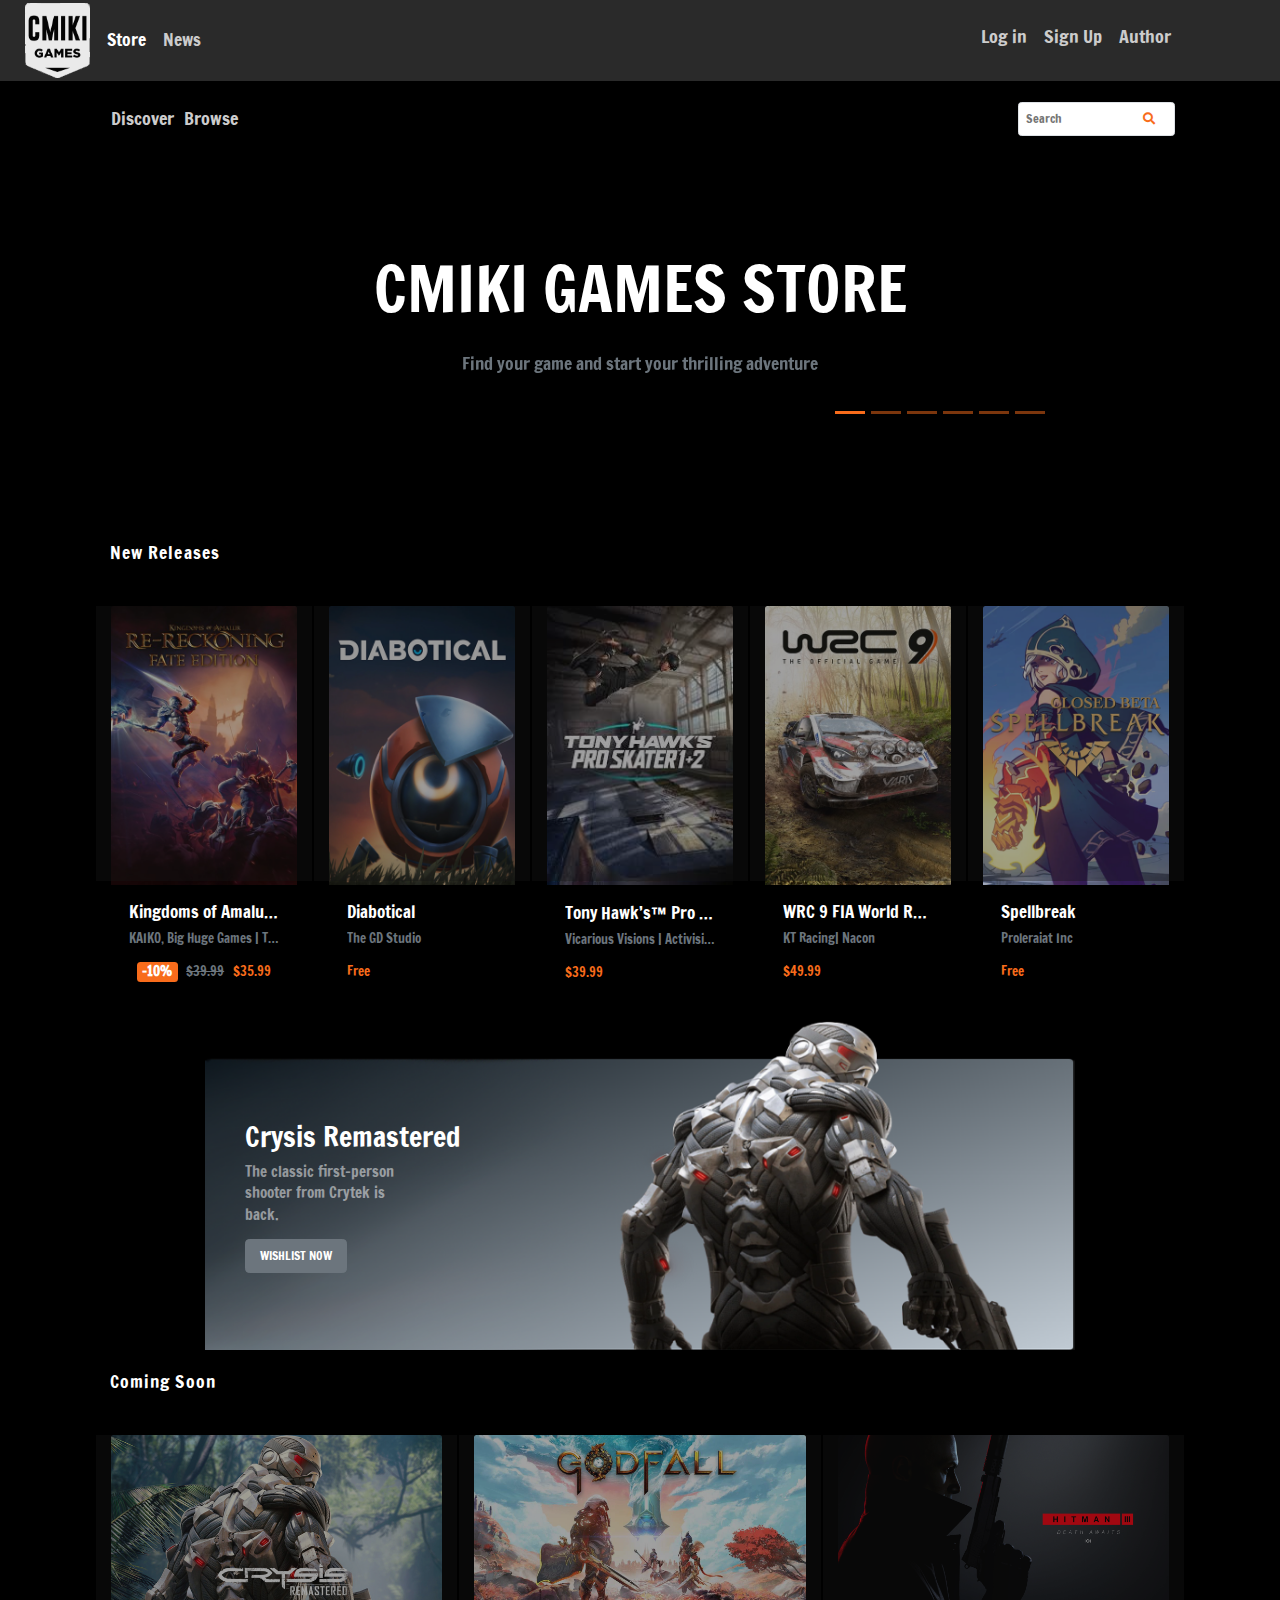
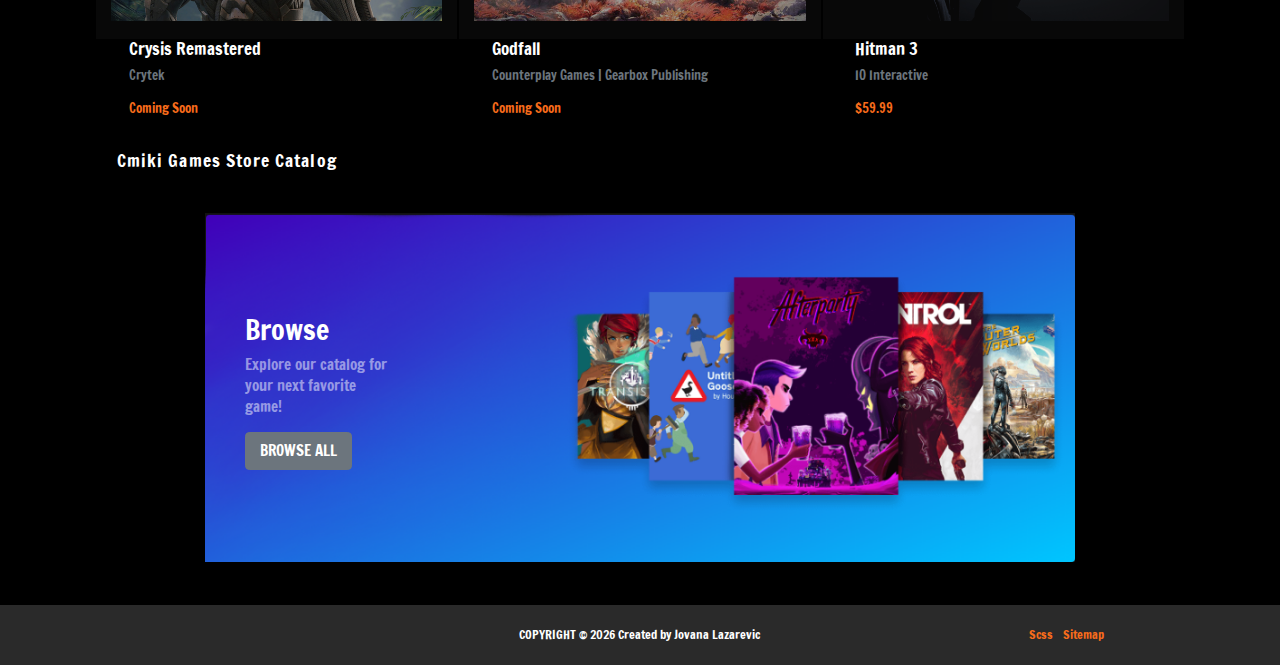
<file: index.html>
<!DOCTYPE html>
<html lang="en">
<head>
    <meta charset="UTF-8">
    <meta name="viewport" content="width=device-width, initial-scale=1.0">
    <title>Cmiki Games</title>    
    <meta name="author" content="Jovana Lazarevic"/>    
	<meta name="description" content="Welcome to Cmiki Games Store, explore and find your new adventure!"/>
    <meta name="keywords" content="Cmiki Games Store, Epic, Store"/>
    <link rel="shortcut icon" href="favicon.ico" type="image/x-icon">
    <!-- Font Awesome -->
    <link rel="stylesheet" href="https://use.fontawesome.com/releases/v5.12.1/css/all.css">
    <!-- Bootstrap -->
    <link rel="stylesheet" href="https://stackpath.bootstrapcdn.com/bootstrap/4.4.1/css/bootstrap.min.css" integrity="sha384-Vkoo8x4CGsO3+Hhxv8T/Q5PaXtkKtu6ug5TOeNV6gBiFeWPGFN9MuhOf23Q9Ifjh" crossorigin="anonymous"> 
    <!-- My CSS -->
    <link href="assets/css/style.css" rel="stylesheet" type="text/css"/>
    <!-- FONT -->
    <link href="https://fonts.googleapis.com/css2?family=Francois+One&display=swap" rel="stylesheet">
</head>
<body class="bg-black">
    <header class="d-flex justify-content-between align-items-center">
        <div id="left-menu" class="col-sm-7 col-md-8 col-lg-7">
            <a href="index.html" id="aLogo"><img id="logo" class="img-fluid mx-2" src="assets/images/logo2.png" alt="Epic Games Logo"></a>
            <a href="index.html" class="h5 mx-2 pb-4 text-white">Store</a>
            <a href="news.html" class="h5 mx-2 pb-4">News</a>
        </div>
        <div id="right-menu" class="d-none d-sm-block col-4 col-sm-4 col-md-4 col-lg-3 mb-2"> 
            <a href="#" class="mx-2 mx-sm-1 mx-lg-2 pb-4" data-toggle="modal" data-target="#modalLoginForm">Log in</a>
            <a href="#" class="mx-2 mx-sm-1 mx-lg-2 pb-4" data-toggle="modal" data-target="#modalRegisterForm">Sign Up</a>
            <a href="author.html" class="mx-2 mx-sm-1 mx-lg-2 pb-4">Author</a>
        </div>
        <!-- <div class="d-block d-sm-none"><a href="#" id="menu"></a></div> -->
        <button type="button" class="btn btn-demo d-block d-sm-none" data-toggle="modal" data-target="#sidebar">
            <i class="fas fa-bars text-white mr-3"></i>
        </button>
        <div class="modal left fade" id="sidebar" tabindex="" role="dialog" aria-labelledby="sidebar" aria-hidden="true">
            <div class="modal-dialog" role="document">
                <div class="modal-content">
                    <div class="modal-body">
                        <div class="nav flex-column">
                            <a href="#" class="mx-2 mx-sm-1 mx-lg-2 pb-4" data-toggle="modal" data-target="#modalLoginForm">Log in</a>
                            <a href="#" class="mx-2 mx-sm-1 mx-lg-2 pb-4" data-toggle="modal" data-target="#modalRegisterForm">Sign Up</a>
                            <a href="author.html" class="mx-2 mx-sm-1 mx-lg-2 pb-4">Author</a>
                        </div>
                    </div>
                    <div class="modal-footer">
                        <button type="button" class="btn btn-secondary" data-dismiss="modal">Close</button>
                    </div>
                </div>
            </div>
        </div>
    </header>
    <!-- MODAL LOG -->
    <div class="modal fade" id="modalLoginForm" tabindex="-1" role="dialog" aria-labelledby="myModalLabel" aria-hidden="true">
        <div class="text-white modal-dialog" role="document">
            <div class="modal-content bg-gray-dark">
            <div class="modal-header text-center border-color-white">
                <h4 class="modal-title w-100 font-weight-bold bg-gray-dark">Log In</h4>
                <button type="button" class="text-white close" data-dismiss="modal" aria-label="Close">
                <span aria-hidden="true">&times;</span>
                </button>
            </div>
            <form action="obrada.php" method="POST">
                <div class="modal-body mx-3">
                    <div class="md-form mb-3">
                        <i class="fas fa-envelope prefix text-white"></i>
                        <label class="text-white" for="emailReg">Email</label>
                        <input type="email" id="emailReg" name="emailReg" class="form-control fc1">
                    </div>
    
                    <div class="md-form mb-2">
                        <i class="fas fa-lock prefix text-white"></i>
                        <label class="text-white" for="password">Password</label>
                        <input type="password" id="password" name="password" class="form-control fc1">
                    </div>
    
                </div>
                <div class="modal-footer d-flex justify-content-center border-color-white">
                    <button type="submit" id="btnLog" name="btnLog" class="btn btn-white font-weight-bold text-white btn-hover rounded-lg border">Log In</button>
                </div>
            </form>
        </div>
        </div>
        </div>
        <!-- KRAJ MODAL LOG -->
         <!-- MODAL ZA REGISTRACIJU -->
         <div class="modal fade" id="modalRegisterForm" tabindex="-1" role="dialog" aria-labelledby="myModalLabel"
         aria-hidden="true">
         <div class="text-white modal-dialog" role="document">
         <div class="modal-content bg-gray-dark">
             <div class="modal-header text-center border-color-white">
             <h4 class="modal-title w-100 font-weight-bold text-white">Sing Up</h4>
             <button type="button" class="text-white close" data-dismiss="modal" aria-label="Close">
                 <span aria-hidden="true">&times;</span>
             </button>
             </div>
             <form action="obrada1.php" method="POST">
                 <div class="modal-body mx-3">
                 <div class="md-form mb-3">
                     <i class="fas fa-user prefix text-white"></i>
                     <label class="text-white" for="name">Username</label>
                     <input type="text" id="name" name="name" class="form-control fc1">
                 </div>
                 <div class="md-form mb-3">
                     <i class="fas fa-envelope prefix text-white"></i>
                     <label class="text-white" for="emailReg">Email</label>
                     <input type="email" id="emailReg" name="emailReg" class="form-control fc1">
                 </div>
         
                 <div class="md-form mb-3">
                     <i class="fas fa-lock prefix text-white"></i>
                     <label class="text-white" for="password">Password</label>
                     <input type="password" id="password" name="password" class="form-control fc1">
                 </div>
                 
                 <div class="md-form mb-2">
                     <i class="fas fa-lock prefix text-white"></i>
                     <label class="text-white" for="passwordRepeat">Confirm password</label>
                     <input type="password" id="passwordRepeat" name="passwordRepeat" class="form-control fc1">
                     <div class="text-white mt-1"></div>
                 </div>
 
                 </div>
                 <div class="modal-footer d-flex justify-content-center">
                 <button type="submit" id="btnReg" name="btnReg" class="btn btn-white font-weight-bold text-white rounded-lg border border-color-white border-size-1 hover1">Sign Up</button>
                 </div>
             </form>
         </div>
         </div>
     </div>
     <!-- KRAJ MODALA REGISTRACIJA -->
    <main class="bg-black">
       <div id="cover">
            <div id="pre-content" class="d-flex justify-content-between py-4 align-items-center">
                <div id="left-pc" class="col-7 col-sm-8">
                    <a href="index.html">Discover</a>
                    <a href="browse.html" class="mx-2">Browse</a>
                </div>
                <div id="right-pc" class="col-5 col-sm-4 col-md-3 col-lg-2">
                    <input type="search" id="Pretraga" placeholder="Search" class="p-2 rounded border"/>
                    <i class="fas fa-search"></i>
                </div>
            </div>            
            <!-- SLAJDER -->
                <div id="slider" class="container mh-75 my-3 p-0">
                    <div id="carouselSlide" class="carousel slide h-100 w-100" data-ride="carousel">
                    <ol class="carousel-indicators">
                    <li data-target="#carouselSlide" data-slide-to="0" class="active bg-orange"></li>
                    <li data-target="#carouselSlide" data-slide-to="1" class="bg-orange"></li>
                    <li data-target="#carouselSlide" data-slide-to="2" class="bg-orange"></li>
                    <li data-target="#carouselSlide" data-slide-to="3" class="bg-orange"></li>
                    <li data-target="#carouselSlide" data-slide-to="4" class="bg-orange"></li>
                    <li data-target="#carouselSlide" data-slide-to="5" class="bg-orange"></li>
                    </ol>
                    <div class="carousel-inner h-100">
                        <div class='carousel-item active mr-0 mx-0 h-100 w-100'>          
                            <h1 class="text-white text-center position-relative display-3">CMIKI GAMES STORE</h1>
                            <p class="text-muted text-center position-relative h5">Find your game and start your thrilling adventure</p>
                        </div>
                        <div class='carousel-item mr-0 mx-0 h-100 w-100'>          
                            <div class='d-md-flex justify-content-between h-100 w-100'>
                                <div class="col-sm-12 col-md-7"><img class='img-fluid w-100' src="assets/images/skater.webp" alt='Skater™ game'></div>
                                <div id="desc" class="col-sm-12 col-md-5 text-white-50">
                                    <small class="text-uppercase text-white-50">Available now</small>
                                    <h3 class="text-white">Tony Hawk's™ Pro Skater™ 1 + 2</h3>
                                    <p class="text-wrap w-75">Play the fully-remastered Tony Hawk’s™ Pro Skater™ & Tony Hawk’s™ Pro Skater™ 2 games in one epic collection, rebuilt from the ground up in incredible HD.</p>
                                    <a href="#">Let's Skate!<i class="fas fa-arrow-right ml-2"></i></a>
                                </div>
                            </div>
                        </div>
                        <div class='carousel-item h-100 mr-0 mx-0'>          
                            <div class='d-md-flex justify-content-between h-100 w-100'>
                                <div class="col-sm-12 col-md-7"><img class='img-fluid w-100' src="assets/images/fortnite.jpg" alt='Fortnite Game'></div>
                                <div id="desc" class="col-sm-12 col-md-5 text-white-50">
                                    <small class="text-uppercase text-white-50">new season</small>
                                    <h3 class="text-white">Fortnite: Season 4</h3>
                                    <p class="text-wrap w-75">The Lore, Legends, and Heroes from Marvel have arrived. Join a fight and teke on Galactus to save all of Reality.</p>
                                    <a href="#">Join the fight<i class="fas fa-arrow-right ml-2"></i></a>
                                </div>
                            </div>
                        </div>                         
                        <div class='carousel-item mr-0 mx-0 h-100 w-100'>          
                            <div class='d-md-flex justify-content-between w-100'>
                                <div class="col-sm-12 col-md-7"><img class='img-fluid w-100' src="assets/images/surgeons.jpg" alt='Fortnite Game'></div>
                                <div id="desc" class="col-sm-12 col-md-5 text-white-50">
                                    <small class="text-uppercase text-white-50">new season</small>
                                    <h3 class="text-white">Surgeon Simulator 2</h3>
                                    <p class="text-wrap w-75">With new operations, a thrilling story mode & 4-player online co-op, play Surgeon Simulator 2 now!</p>
                                    <a href="#">Buy Now<i class="fas fa-arrow-right ml-2"></i></a>
                                </div>
                            </div>
                        </div>                        
                        <div class='carousel-item mr-0 mx-0 h-100 w-100'>          
                            <div class='d-md-flex justify-content-between w-100'>
                                <div class="col-sm-12 col-md-7"><img class='img-fluid h-100 w-100' src="assets/images/nsr.png" alt='Fortnite Game'></div>
                                <div id="desc" class="col-sm-12 col-md-5 text-white-50">
                                    <small class="text-uppercase text-white-50">Available now</small>
                                    <h3 class="text-white">No Straight Roads</h3>
                                    <p class="text-wrap w-75">Experience third-person combat with a kick-ass soundtrack!</p>
                                    <a href="#">Learn More<i class="fas fa-arrow-right ml-2"></i></a>
                                </div>
                            </div>
                        </div>
                        <div class='carousel-item mr-0 mx-0 h-100 w-100'>          
                            <div class='d-md-flex justify-content-between w-100'>
                                <div class="col-sm-12 col-md-7"><img class='img-fluid h-100 w-100' src="assets/images/tlc.jpg" alt='Fortnite Game'></div>
                                <div id="desc" class="col-sm-12 col-md-5 text-white-50">
                                    <small class="text-uppercase text-white-50">Available now</small>
                                    <h3 class="text-white">The Last Campfire</h3>
                                    <p class="text-wrap w-75">Explore a story of a lost ember lost in a puzzling place, searching for meaning and a way home.</p>
                                    <a href="#">Learn More<i class="fas fa-arrow-right ml-2"></i></a>
                                </div>
                            </div>
                        </div>
                    </div>
                </div>
            </div>
            <!-- END SLAJDER -->
            <div id="rel" class="holder px-3 mt-4">
                <h4 class="h5 text-white letter-sp-08 mb-5">New Releases</h4>
                <div class="row row-cols-sm-6 row-cols-md-4 row-cols-lg-5">
                    <div class="card bg-black col-sm-6 col-md-3">
                        <img src="assets/images/kingdoms.jpg" class="card-img-top" alt="Kingdoms of Amalur Re-Reckoning">
                        <div class="card-body">
                          <h5 class="card-text text-truncate text-white h6">Kingdoms of Amalur Re-Reckoning</h5>
                          <p class="text-muted text-truncate">KAIKO, Big Huge Games | THQ Nordic</p>
                          <div class="d-flex justify-content-evenly">
                            <span class="badge badge-secondary bg-orange">-10%</span>
                            <del class="text-muted">$39.99</del>
                            <span class="text-orange">$35.99</span>
                          </div>
                        </div>
                    </div>
                    <div class="card bg-black col-sm-6 col-md-3">
                        <img src="assets/images/diabotical.png" class="card-img-top" alt="Diabotical">
                        <div class="card-body">
                          <h5 class="card-text text-truncate text-white h6">Diabotical</h5>
                          <p class="text-muted text-truncate">The GD Studio</p>
                          <div class="d-flex">
                            <span class="text-orange">Free</span>
                          </div>
                        </div>
                    </div>
                    <div class="card bg-black col-sm-6 col-md-3">
                        <img src="assets/images/skater1.jpg" class="card-img-top" alt="Tony Hawk’s™ Pro Skater™ 1+2">
                        <div class="card-body">
                          <h5 class="card-text text-truncate text-white h6">Tony Hawk’s™ Pro Skater™ 1+2</h5>
                          <p class="text-muted text-truncate">Vicarious Visions | Activision</p>
                          <div class="d-flex">
                            <span class="text-orange">$39.99</span>
                          </div>
                        </div>
                    </div>
                    <div class="card bg-black col-sm-6 col-md-3">
                        <img src="assets/images/wrc9.jpg" class="card-img-top" alt="WRC 9 FIA World Rally Championship">
                        <div class="card-body">
                          <h5 class="card-text text-truncate text-white h6">WRC 9 FIA World Rally Championship</h5>
                          <p class="text-muted text-truncate">KT Racing| Nacon</p>
                          <div class="d-flex">
                            <span class="text-orange">$49.99</span>
                          </div>
                        </div>
                    </div>
                    <div class="card bg-black d-none d-lg-block col-2">
                        <img src="assets/images/spellbreak.png" class="card-img-top" alt="Spellbreak">
                        <div class="card-body">
                          <h5 class="card-text text-truncate text-white h6">Spellbreak</h5>
                          <p class="text-muted text-truncate">Proleraiat Inc</p>
                          <div class="d-flex">
                            <span class="text-orange">Free</span>
                          </div>
                        </div>
                    </div>
                </div>
            </div>
            <div class="poster m-auto my-4 position-relative">
                <div class="position-absolute note">
                    <h2 class="text-white">Crysis Remastered</h2>
                    <p class="text-white-50 w-50 text-wrap">The classic first-person shooter from Crytek is back.</p>
                    <button id="btnWishlist" type="button" class="btn btn-secondary btn-lg text-uppercase">Wishlist Now</button>
                </div>
            </div>
            <div id="cs" class="holder px-3 mt-4">
                <h4 class="h5 text-white letter-sp-08 mb-5">Coming Soon</h4>
                <div class="row row-cols-1 row-cols-md-3">
                    <div class="card bg-black col-sm-12 col-md-4">
                        <img src="assets/images/crysis-poster.jpg" class="card-img-top" alt="Crysis Remastered">
                        <div class="card-body">
                          <h5 class="card-text text-truncate text-white h6">Crysis Remastered</h5>
                          <p class="text-muted text-truncate">Crytek</p>
                          <p class="text-orange">Coming Soon</p>
                        </div>
                    </div>
                    <div class="card bg-black col-sm-12 col-md-4">
                        <img src="assets/images/godfall.jpg" class="card-img-top" alt="Godfall">
                        <div class="card-body">
                          <h5 class="card-text text-truncate text-white h6">Godfall</h5>
                          <p class="text-muted text-truncate">Counterplay Games | Gearbox Publishing</p>
                          <p class="text-orange">Coming Soon</p>
                         
                        </div>
                    </div>
                    <div class="card bg-black col-sm-12 col-md-4">
                        <img src="assets/images/hitman3.jpg" class="card-img-top" alt="Hitman 3">
                        <div class="card-body">
                          <h5 class="card-text text-truncate text-white h6">Hitman 3</h5>
                          <p class="text-muted text-truncate">IO Interactive</p>
                          <p class="text-orange">$59.99</p>
                        </div>
                    </div>
                </div>
            </div>
            <h4 class="h5 text-white letter-sp-08 pl-4 mb-md-5">Cmiki Games Store Catalog</h4>
            <div class="browse m-auto my-4 position-relative">
                <div class="note position-absolute">
                    <h2 class="text-white">Browse</h2>
                    <p class="text-white-50 w-50 text-wrap">Explore our catalog for your next favorite game!</p>
                    <a href="browse.html" class="btn btn-secondary btn-lg text-uppercase text-white">Browse All</a>
                </div>
            </div>
       </div>
    </main> 
    <footer class="d-flex bg-gray-dark mt-5">
        <div class="col-4"></div>
        <div class="col-4 white-text text-center">
            <p class="text-white m-0">COPYRIGHT © <script>var datum= new Date(); document.write(datum.getFullYear());</script> Created by Jovana Lazarevic</p>
        </div>
        <div class="col-4 text-center">
            <a href="assets/css/style.scss" class="text-orange mx-1">Scss</a>
            <a href="sitemap.xml" class="text-orange mx-1">Sitemap</a>
        </div>
    </footer>
    <!-- Compiled and minified JavaScript -->
    <script src="assets/js/jquery-3.4.1.min.js"></script>
    <script src="assets/js/jquery-ui.js"></script>
    <script src="assets/js/popper.min.js"></script>
    <!-- <script src="js/bootstrap.min.js"></script> -->
    <script src="assets/js/main.js"></script> 
    <script src="https://stackpath.bootstrapcdn.com/bootstrap/4.5.2/js/bootstrap.min.js" integrity="sha384-B4gt1jrGC7Jh4AgTPSdUtOBvfO8shuf57BaghqFfPlYxofvL8/KUEfYiJOMMV+rV" crossorigin="anonymous"></script>
</body>
</html>
</file>
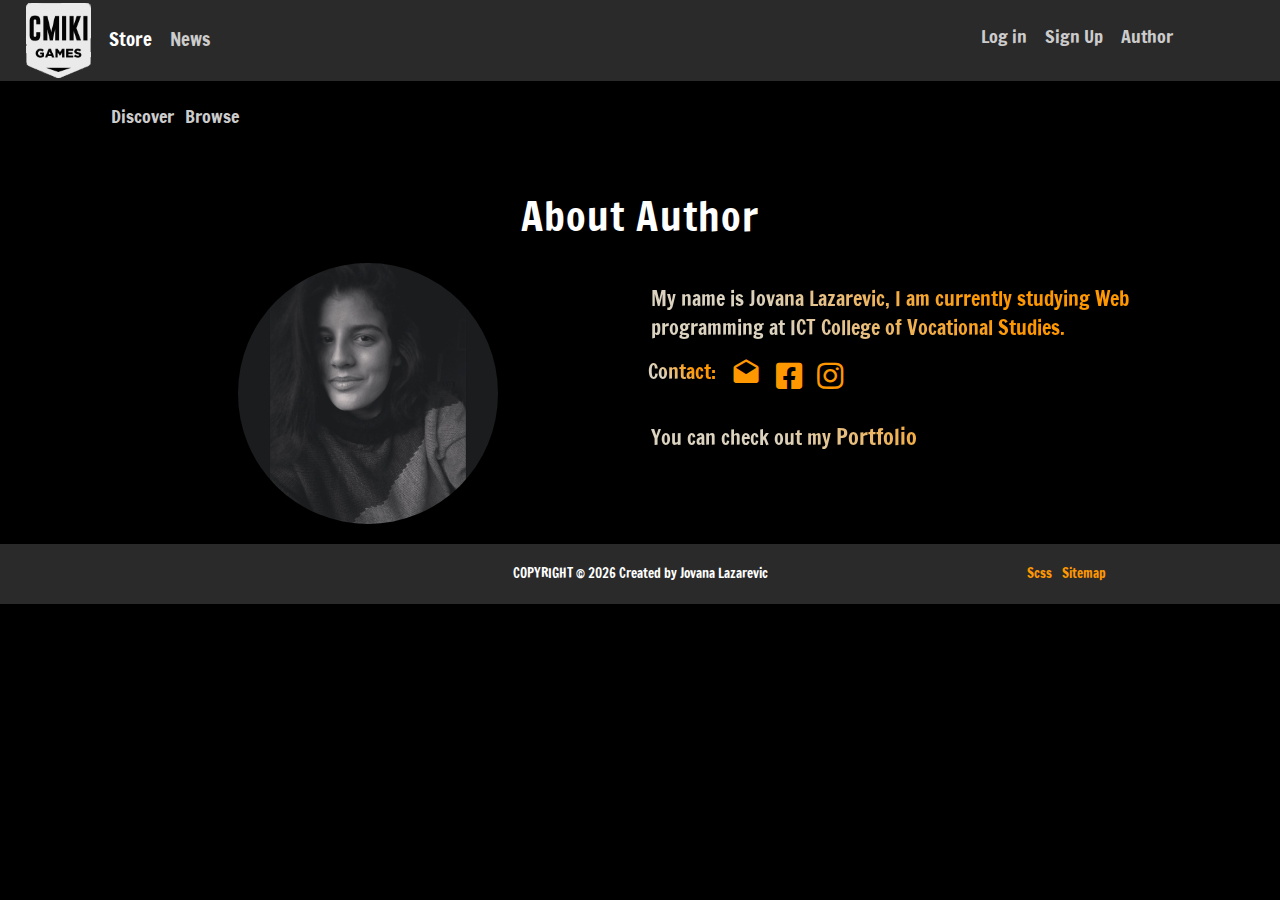
<file: author.html>
<!DOCTYPE html>
<html lang="en">
<head>
    <meta charset="UTF-8">
    <meta name="viewport" content="width=device-width, initial-scale=1.0">
    <title>Cmiki Games</title>    
    <meta name="author" content="Jovana Lazarevic"/>    
	<meta name="description" content="This is the author's page!"/>
    <meta name="keywords" content="Jovana, Lazarevic, ICT"/>
    <link rel="shortcut icon" href="favicon.ico" type="image/x-icon">
    <!-- Font Awesome -->
    <link rel="stylesheet" href="https://use.fontawesome.com/releases/v5.12.1/css/all.css">
    <!-- Bootstrap -->
    <link rel="stylesheet" href="https://stackpath.bootstrapcdn.com/bootstrap/4.4.1/css/bootstrap.min.css" integrity="sha384-Vkoo8x4CGsO3+Hhxv8T/Q5PaXtkKtu6ug5TOeNV6gBiFeWPGFN9MuhOf23Q9Ifjh" crossorigin="anonymous"> 
      
    <!-- Materialize -->
    <link rel="stylesheet" href="https://cdnjs.cloudflare.com/ajax/libs/materialize/1.0.0/css/materialize.min.css"> 
    <link href="https://fonts.googleapis.com/icon?family=Material+Icons" rel="stylesheet">
    <!-- My CSS -->
    <link href="assets/css/style.css" rel="stylesheet" type="text/css"/>
    <!-- FONT -->
    <link href="https://fonts.googleapis.com/css2?family=Francois+One&display=swap" rel="stylesheet">
</head>
<body  class="black">
    <header class="d-flex justify-content-between align-items-center">
        <div id="left-menu" class="col-sm-7 col-md-8 col-lg-7">
            <a href="index.html" id="aLogo"><img id="logo" class="img-fluid mx-2" src="assets/images/logo2.png" alt="Epic Games Logo"></a>
            <a href="index.html" class="h5 mx-2 pb-4 text-white">Store</a>
            <a href="news.html" class="h5 mx-2 pb-4">News</a>
        </div>
        <div id="right-menu" class="d-none d-sm-block col-4 col-sm-4 col-md-4 col-lg-3 mb-2"> 
            <a href="#" class="mx-2 mx-sm-1 mx-lg-2 pb-4" data-toggle="modal" data-target="#modalLoginForm">Log in</a>
            <a href="#" class="mx-2 mx-sm-1 mx-lg-2 pb-4" data-toggle="modal" data-target="#modalRegisterForm">Sign Up</a>
            <a href="author.html" class="mx-2 mx-sm-1 mx-lg-2 pb-4">Author</a>
        </div>
        <!-- <div class="d-block d-sm-none"><a href="#" id="menu"></a></div> -->
        <button type="button" class="btn d-block d-sm-none transparent" data-toggle="modal" data-target="#sidebar">
            <i class="fas fa-bars text-white mr-3"></i>
        </button>
        <div class="modal left fade" id="sidebar" tabindex="" role="dialog" aria-labelledby="sidebar" aria-hidden="true">
            <div class="modal-dialog" role="document">
                <div class="modal-content">
                    <div class="modal-body">
                        <div class="nav flex-column">
                            <a href="#" class="mx-2 mx-sm-1 mx-lg-2 pb-4" data-toggle="modal" data-target="#modalLoginForm">Log in</a>
                            <a href="#" class="mx-2 mx-sm-1 mx-lg-2 pb-4" data-toggle="modal" data-target="#modalRegisterForm">Sign Up</a>
                            <a href="author.html" class="mx-2 mx-sm-1 mx-lg-2 pb-4">Author</a>
                        </div>
                    </div>
                    <div class="modal-footer">
                        <button type="button" class="btn btn-secondary transparent" data-dismiss="modal">Close</button>
                    </div>
                </div>
            </div>
        </div>
    </header>
    <!-- MODAL LOG -->
    <div class="modal fade" id="modalLoginForm" tabindex="-1" role="dialog" aria-labelledby="myModalLabel" aria-hidden="true">
        <div class="text-white modal-dialog" role="document">
            <div class="modal-content bg-gray-dark">
            <div class="modal-header text-center border-color-white">
                <h4 class="modal-title w-100 font-weight-bold bg-gray-dark">Log In</h4>
                <button type="button" class="text-white close" data-dismiss="modal" aria-label="Close">
                <span aria-hidden="true">&times;</span>
                </button>
            </div>
            <form action="obrada.php" method="POST">
                <div class="modal-body mx-3">
                    <div class="md-form mb-3">
                        <i class="fas fa-envelope prefix text-white"></i>
                        <label class="text-white" for="emailReg">Email</label>
                        <input type="email" id="emailReg" name="emailReg" class="form-control fc1">
                    </div>
    
                    <div class="md-form mb-2">
                        <i class="fas fa-lock prefix text-white"></i>
                        <label class="text-white" for="password">Password</label>
                        <input type="password" id="password" name="password" class="form-control fc1">
                    </div>
    
                </div>
                <div class="modal-footer d-flex justify-content-center border-color-white">
                    <button type="submit" id="btnLog" name="btnLog" class="btn btn-white font-weight-bold text-white btn-hover rounded-lg border">Log In</button>
                </div>
            </form>
        </div>
        </div>
        </div>
        <!-- KRAJ MODAL LOG -->
         <!-- MODAL ZA REGISTRACIJU -->
         <div class="modal fade" id="modalRegisterForm" tabindex="-1" role="dialog" aria-labelledby="myModalLabel"
         aria-hidden="true">
         <div class="text-white modal-dialog" role="document">
         <div class="modal-content bg-gray-dark">
             <div class="modal-header text-center border-color-white">
             <h4 class="modal-title w-100 font-weight-bold text-white">Sing Up</h4>
             <button type="button" class="text-white close" data-dismiss="modal" aria-label="Close">
                 <span aria-hidden="true">&times;</span>
             </button>
             </div>
             <form action="obrada1.php" method="POST">
                 <div class="modal-body mx-3">
                 <div class="md-form mb-3">
                     <i class="fas fa-user prefix text-white"></i>
                     <label class="text-white" for="name">Username</label>
                     <input type="text" id="name" name="name" class="form-control fc1">
                 </div>
                 <div class="md-form mb-3">
                     <i class="fas fa-envelope prefix text-white"></i>
                     <label class="text-white" for="emailReg">Email</label>
                     <input type="email" id="emailReg" name="emailReg" class="form-control fc1">
                 </div>
         
                 <div class="md-form mb-3">
                     <i class="fas fa-lock prefix text-white"></i>
                     <label class="text-white" for="password">Password</label>
                     <input type="password" id="password" name="password" class="form-control fc1">
                 </div>
                 
                 <div class="md-form mb-2">
                     <i class="fas fa-lock prefix text-white"></i>
                     <label class="text-white" for="passwordRepeat">Confirm password</label>
                     <input type="password" id="passwordRepeat" name="passwordRepeat" class="form-control fc1">
                     <div class="text-white mt-1"></div>
                 </div>
 
                 </div>
                 <div class="modal-footer d-flex justify-content-center">
                 <button type="submit" id="btnReg" name="btnReg" class="btn btn-white font-weight-bold text-white rounded-lg border border-color-white border-size-1 hover1">Sign Up</button>
                 </div>
             </form>
         </div>
         </div>
     </div>
     <!-- KRAJ MODALA REGISTRACIJA -->
    <main>
       <div id="cover">
            <div id="pre-content" class="d-flex justify-content-between py-4 align-items-center">
                <div id="left-pc" class="col-7 col-sm-8">
                    <a href="index.html">Discover</a>
                    <a href="browse.html" class="mx-2">Browse</a>
                </div>
            </div>    
        <div id="headline" class="mt-3">
            <h1 class="white-text center-align letter-sp-08">About Author</h1>
        </div>
        <div id="author-desc" class="row">
            <div id="a-img" class="center-align col s12 m6">
                <img src="assets/images/autor.jpg" class="circle w-50"/>
            </div>
            <div id="a-desc" class="col s4 w-75 mt-4">
                <p class="white-text valing-wrapper">My name is Jovana Lazarevic, I am currently studying Web programming at ICT College of Vocational Studies.</p>
                <div class="row center-align">
                    <p class="white-text valing-wrapper mx-2"> 
                        Contact: 
                    </p>
                    <a href="mailto:jovana.lazarevic.242.19@ict.edu.rs" class="mx-2"><i class="small material-icons orange-text accent-3">drafts</i></a>
                    <a href="https://www.facebook.com/joka.lazarevic?ref=bookmarks" class="mx-2"><i class="h2 fab fa-facebook-square orange-text accent-3"></i></a>
                    <a href="https://www.instagram.com/dzovanamen" class="mx-2"><i class="h2 fab fa-instagram orange-text accent-3"></i></a>
                </div>
                <p>You can check out my <a href="https://dzo00.github.io/Portfolio/">Portfolio</a></p>
            </div>
        </div>
    </div>
    </main> 
    <footer class="row bg-gray-dark">
        <div class="col s4"></div>
        <div class="col s4 white-text center-align">
            <p class="white-text m-0">COPYRIGHT © <script>var datum= new Date(); document.write(datum.getFullYear());</script> Created by Jovana Lazarevic</p>
        </div>
        <div class="col s4 center-align">
            <a href="assets/css/style.scss" class="orange-text accent-3 mx-1">Scss</a>
            <a href="sitemap.xml" class="orange-text accent-3 mx-1">Sitemap</a>

        </div>
    </footer>
    <!-- Compiled and minified JavaScript -->
    <script src="assets/js/jquery-3.4.1.min.js"></script>
    <script src="assets/js/jquery-ui.js"></script>
    <script src="assets/js/popper.min.js"></script>    
    <script src="https://stackpath.bootstrapcdn.com/bootstrap/4.5.2/js/bootstrap.min.js" integrity="sha384-B4gt1jrGC7Jh4AgTPSdUtOBvfO8shuf57BaghqFfPlYxofvL8/KUEfYiJOMMV+rV" crossorigin="anonymous"></script>
    <script src="assets/js/main.js"></script> </body>
</html>
</file>
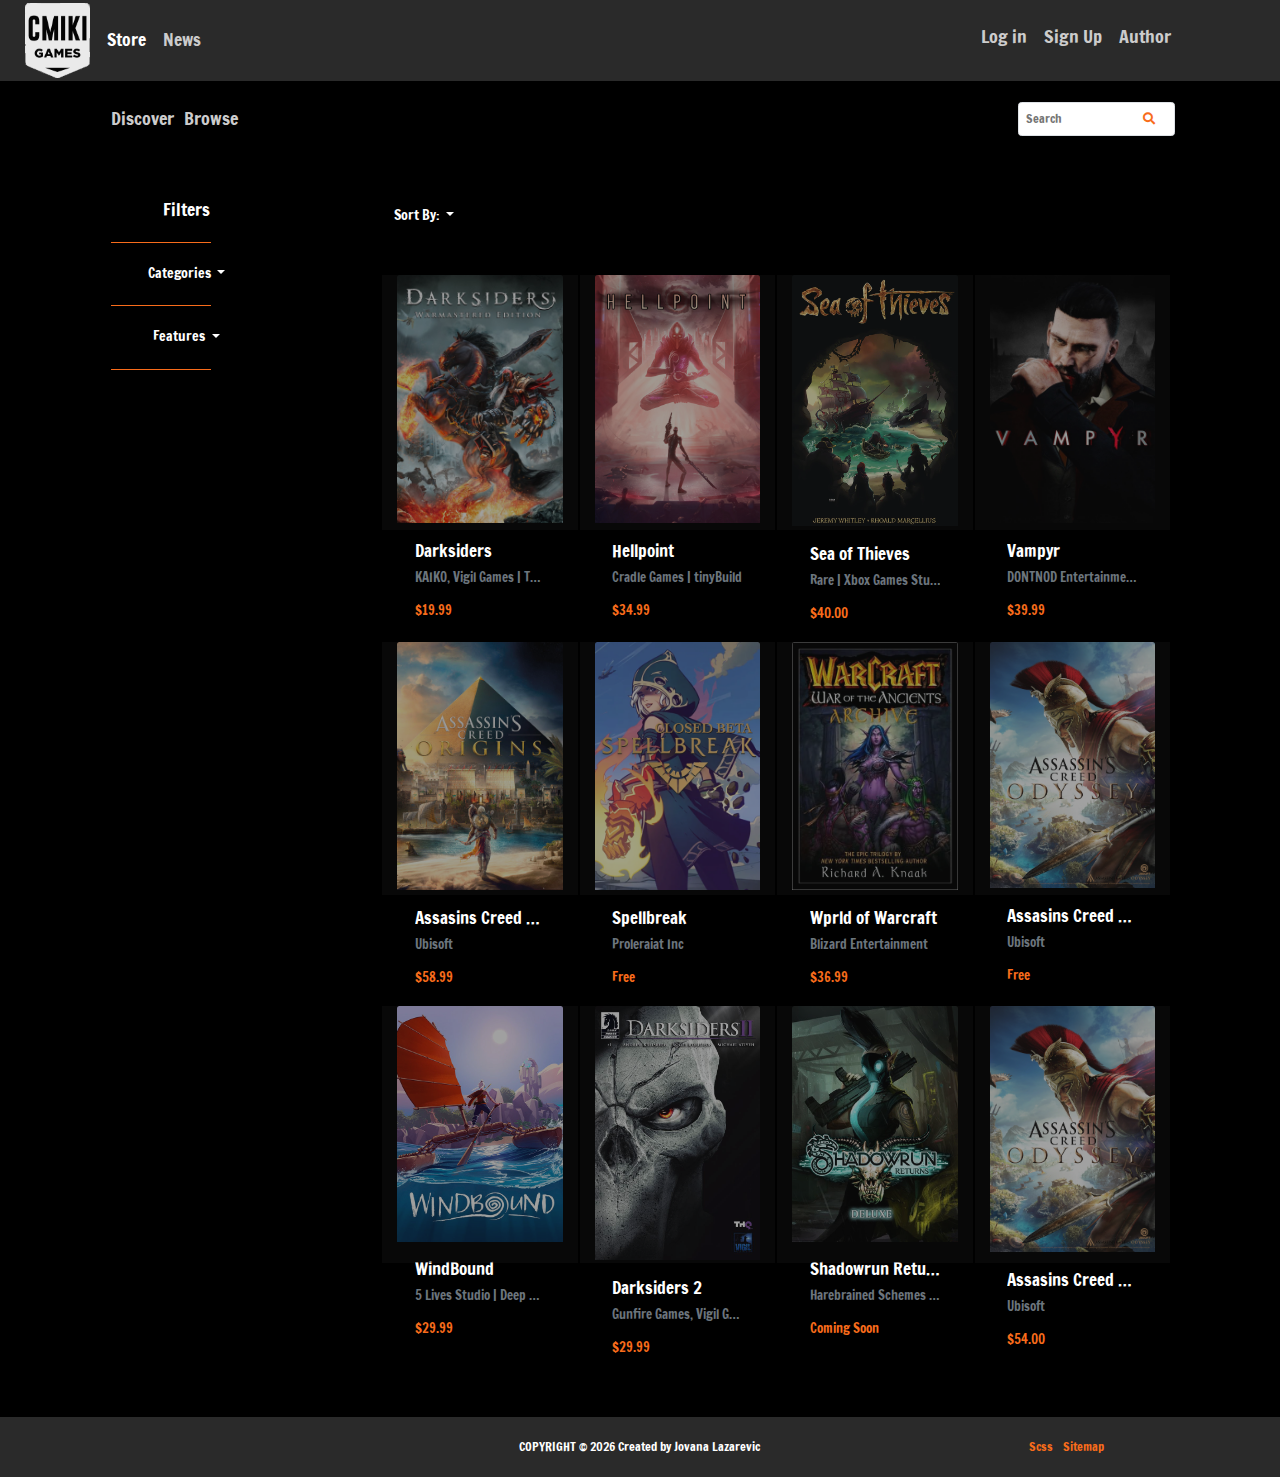
<file: browse.html>
<!DOCTYPE html>
<html lang="en">
<head>
    <meta charset="UTF-8">
    <meta name="viewport" content="width=device-width, initial-scale=1.0">
    <title>Cmiki Games</title>    
    <meta name="author" content="Jovana Lazarevic"/>    
	<meta name="description" content="Browse and find your new favorite game!"/>
    <meta name="keywords" content="browse, games, epic, cmiki"/>
    <link rel="shortcut icon" href="favicon.ico" type="image/x-icon">
    <!-- Font Awesome -->
    <link rel="stylesheet" href="https://use.fontawesome.com/releases/v5.12.1/css/all.css">
    <!-- Bootstrap -->
    <link rel="stylesheet" href="https://stackpath.bootstrapcdn.com/bootstrap/4.4.1/css/bootstrap.min.css" integrity="sha384-Vkoo8x4CGsO3+Hhxv8T/Q5PaXtkKtu6ug5TOeNV6gBiFeWPGFN9MuhOf23Q9Ifjh" crossorigin="anonymous">
    <!-- My CSS -->
    <link href="assets/css/style.css" rel="stylesheet" type="text/css"/>
    <!-- FONT -->
    <link href="https://fonts.googleapis.com/css2?family=Francois+One&display=swap" rel="stylesheet">
</head>
<body class="bg-black">
    <header class="d-flex justify-content-between align-items-center">
        <div id="left-menu" class="col-sm-7 col-md-8 col-lg-7">
            <a href="index.html" id="aLogo"><img id="logo" class="img-fluid mx-2" src="assets/images/logo2.png" alt="Epic Games Logo"></a>
            <a href="index.html" class="h5 mx-2 pb-4 text-white">Store</a>
            <a href="news.html" class="h5 mx-2 pb-4">News</a>
        </div>
        <div id="right-menu" class="d-none d-sm-block col-4 col-sm-4 col-md-4 col-lg-3 mb-2"> 
            <a href="#" class="mx-2 mx-sm-1 mx-lg-2 pb-4" data-toggle="modal" data-target="#modalLoginForm">Log in</a>
            <a href="#" class="mx-2 mx-sm-1 mx-lg-2 pb-4" data-toggle="modal" data-target="#modalRegisterForm">Sign Up</a>
            <a href="author.html" class="mx-2 mx-sm-1 mx-lg-2 pb-4">Author</a>
        </div>
        <!-- <div class="d-block d-sm-none"><a href="#" id="menu"></a></div> -->
        <button type="button" class="btn btn-demo d-block d-sm-none" data-toggle="modal" data-target="#sidebar">
            <i class="fas fa-bars text-white mr-3"></i>
        </button>
        <div class="modal left fade" id="sidebar" tabindex="" role="dialog" aria-labelledby="sidebar" aria-hidden="true">
            <div class="modal-dialog" role="document">
                <div class="modal-content">
                    <div class="modal-body">
                        <div class="nav flex-column">
                            <a href="#" class="mx-2 mx-sm-1 mx-lg-2 pb-4" data-toggle="modal" data-target="#modalLoginForm">Log in</a>
                            <a href="#" class="mx-2 mx-sm-1 mx-lg-2 pb-4" data-toggle="modal" data-target="#modalRegisterForm">Sign Up</a>
                            <a href="author.html" class="mx-2 mx-sm-1 mx-lg-2 pb-4">Author</a>
                        </div>
                    </div>
                    <div class="modal-footer">
                        <button type="button" class="btn btn-secondary" data-dismiss="modal">Close</button>
                    </div>
                </div>
            </div>
        </div>
    </header>
    <!-- MODAL LOG -->
    <div class="modal fade" id="modalLoginForm" tabindex="-1" role="dialog" aria-labelledby="myModalLabel" aria-hidden="true">
        <div class="text-white modal-dialog" role="document">
            <div class="modal-content bg-gray-dark">
            <div class="modal-header text-center border-color-white">
                <h4 class="modal-title w-100 font-weight-bold bg-gray-dark">Log In</h4>
                <button type="button" class="text-white close" data-dismiss="modal" aria-label="Close">
                <span aria-hidden="true">&times;</span>
                </button>
            </div>
            <form action="obrada.php" method="POST">
                <div class="modal-body mx-3">
                    <div class="md-form mb-3">
                        <i class="fas fa-envelope prefix text-white"></i>
                        <label class="text-white" for="emailReg">Email</label>
                        <input type="email" id="emailReg" name="emailReg" class="form-control fc1">
                    </div>
    
                    <div class="md-form mb-2">
                        <i class="fas fa-lock prefix text-white"></i>
                        <label class="text-white" for="password">Password</label>
                        <input type="password" id="password" name="password" class="form-control fc1">
                    </div>
    
                </div>
                <div class="modal-footer d-flex justify-content-center border-color-white">
                    <button type="submit" id="btnLog" name="btnLog" class="btn btn-white font-weight-bold text-white btn-hover rounded-lg border">Log In</button>
                </div>
            </form>
        </div>
        </div>
        </div>
        <!-- KRAJ MODAL LOG -->
         <!-- MODAL ZA REGISTRACIJU -->
         <div class="modal fade" id="modalRegisterForm" tabindex="-1" role="dialog" aria-labelledby="myModalLabel"
         aria-hidden="true">
         <div class="text-white modal-dialog" role="document">
         <div class="modal-content bg-gray-dark">
             <div class="modal-header text-center border-color-white">
             <h4 class="modal-title w-100 font-weight-bold text-white">Sing Up</h4>
             <button type="button" class="text-white close" data-dismiss="modal" aria-label="Close">
                 <span aria-hidden="true">&times;</span>
             </button>
             </div>
             <form action="obrada1.php" method="POST">
                 <div class="modal-body mx-3">
                 <div class="md-form mb-3">
                     <i class="fas fa-user prefix text-white"></i>
                     <label class="text-white" for="name">Username</label>
                     <input type="text" id="name" name="name" class="form-control fc1">
                 </div>
                 <div class="md-form mb-3">
                     <i class="fas fa-envelope prefix text-white"></i>
                     <label class="text-white" for="emailReg">Email</label>
                     <input type="email" id="emailReg" name="emailReg" class="form-control fc1">
                 </div>
         
                 <div class="md-form mb-3">
                     <i class="fas fa-lock prefix text-white"></i>
                     <label class="text-white" for="password">Password</label>
                     <input type="password" id="password" name="password" class="form-control fc1">
                 </div>
                 
                 <div class="md-form mb-2">
                     <i class="fas fa-lock prefix text-white"></i>
                     <label class="text-white" for="passwordRepeat">Confirm password</label>
                     <input type="password" id="passwordRepeat" name="passwordRepeat" class="form-control fc1">
                     <div class="text-white mt-1"></div>
                 </div>
 
                 </div>
                 <div class="modal-footer d-flex justify-content-center">
                 <button type="submit" id="btnReg" name="btnReg" class="btn btn-white font-weight-bold text-white rounded-lg border border-color-white border-size-1 hover1">Sign Up</button>
                 </div>
             </form>
         </div>
         </div>
     </div>
     <!-- KRAJ MODALA REGISTRACIJA -->
    <main class="bg-black">
       <div id="cover">
            <div id="pre-content" class="d-flex justify-content-between py-4 align-items-center">
                <div id="left-pc" class="col-7 col-sm-8">
                    <a href="index.html">Discover</a>
                    <a href="browse.html" class="mx-2">Browse</a>
                </div>
                <div id="right-pc" class="col-5 col-sm-4 col-md-3 col-lg-2">
                    <input type="search" id="Pretraga" placeholder="Search" class="p-2 rounded border"/>
                    <i class="fas fa-search"></i>
                </div>
            </div>            
        <div class="d-sm-flex justify-content-between py-6 align-items-center">
            <div id="filters" class="d-flex flex-row flex-sm-column col-12 col-sm-2 col-md-2 align-self-start mt-5">
                <h5 class="text-white align-self-center">Filters</h5>
                <hr/>
                <div class="btn-group">
                    <button type="button" class="btn text-white dropdown-toggle" data-toggle="dropdown" data-display="static" aria-haspopup="true" aria-expanded="false">
                      Categories
                    </button>
                    <div class="dropdown-menu dropdown-menu-lg-right">
                      <button class="dropdown-item" type="button">Action</button>
                      <button class="dropdown-item" type="button">Adventure</button>
                      <button class="dropdown-item" type="button">Puzzle</button>
                      <button class="dropdown-item" type="button">Racing</button>
                      <button class="dropdown-item" type="button">RPG</button>
                      <button class="dropdown-item" type="button">Shooter</button>
                      <button class="dropdown-item" type="button">Strategy</button>                      
                      <button class="dropdown-item" type="button">Survival</button>
                    </div>
                  </div>
                <hr/>
                <div class="btn-group">
                    <button type="button" class="btn text-white dropdown-toggle" data-toggle="dropdown" data-display="static" aria-haspopup="true" aria-expanded="false">
                      Features
                    </button>
                    <div class="dropdown-menu dropdown-menu-lg-right">
                      <button class="dropdown-item" type="button">Controller Support</button>
                      <button class="dropdown-item" type="button">Co-op</button>
                      <button class="dropdown-item" type="button">Single Player</button>
                      <button class="dropdown-item" type="button">Single Player</button>
                      <button class="dropdown-item" type="button">Multiplayer</button>
                      <button class="dropdown-item" type="button">Windows</button>
                      <button class="dropdown-item" type="button">Mac OS</button>
                    </div>
                  </div>
                <hr/>
            </div>
            <div id="games" class="col-12 col-sm-9 col-md-9 px-3 mt-5">
                <div class="btn-group">
                    <button type="button" class="btn text-white dropdown-toggle" data-toggle="dropdown" data-display="static" aria-haspopup="true" aria-expanded="false">
                      Sort By:
                    </button>
                    <div class="dropdown-menu dropdown-menu-lg-right bg-muted">
                      <button class="dropdown-item" type="button">Relevance</button>
                      <button class="dropdown-item" type="button">Release Date</button>
                      <button class="dropdown-item" type="button">Alphabetical</button>
                    </div>
                  </div>
                  <div id="rel" class="holder px-3 mt-4">
                    <div class="row row-cols-sm-6 row-cols-md-4 mt-5">
                        <div class="card bg-black col-6 col-sm-4 col-lg-3">
                            <img src="assets/images/darksiders.jpg" class="card-img-top" alt="Darksiders">
                            <div class="card-body">
                            <h5 class="card-text text-truncate text-white h6">Darksiders</h5>
                            <p class="text-muted text-truncate">KAIKO, Vigil Games | THQ Nordic</p>
                            <div class="d-flex">
                                <span class="text-orange">$19.99</span>
                            </div>
                            </div>
                        </div>
                        <div class="card bg-black col-6 col-sm-4 col-lg-3">
                            <img src="assets/images/hellpoint-cover.jpg" class="card-img-top" alt="Hellpoint">
                            <div class="card-body">
                            <h5 class="card-text text-truncate text-white h6">Hellpoint</h5>
                            <p class="text-muted text-truncate">Cradle Games | tinyBuild</p>
                            <div class="d-flex">
                                <span class="text-orange">$34.99</span>
                            </div>
                            </div>
                        </div>
                        <div class="card bg-black col-6 col-sm-4 col-lg-3">
                            <img src="assets/images/sot.jpeg" class="card-img-top" alt="Sea of Thieves">
                            <div class="card-body">
                            <h5 class="card-text text-truncate text-white h6">Sea of Thieves</h5>
                            <p class="text-muted text-truncate">Rare | Xbox Games Studios</p>
                            <div class="d-flex">
                                <span class="text-orange">$40.00</span>
                            </div>
                            </div>
                        </div>
                        <div class="card bg-black col-6 col-sm-4 col-lg-3">
                            <img src="assets/images/vampyr.jpg" class="card-img-top" alt="Vampyr">
                            <div class="card-body">
                            <h5 class="card-text text-truncate text-white h6">Vampyr</h5>
                            <p class="text-muted text-truncate">DONTNOD Entertainment | Focus Home Interactive</p>
                            <div class="d-flex">
                                <span class="text-orange">$39.99</span>
                            </div>
                            </div>
                        </div>
                        <div class="card bg-black col-6 col-sm-4 col-lg-3">
                            <img src="assets/images/assassins-creed-origins-cover.jpg" class="card-img-top" alt="Assasins Creed Origins">
                            <div class="card-body">
                            <h5 class="card-text text-truncate text-white h6">Assasins Creed Origins</h5>
                            <p class="text-muted text-truncate">Ubisoft</p>
                            <div class="d-flex">
                                <span class="text-orange">$58.99</span>
                            </div>
                            </div>
                        </div>
                        <div class="card bg-black col-6 col-sm-4 col-lg-3">
                            <img src="assets/images/spellbreak.png" class="card-img-top" alt="Spellbreak">
                            <div class="card-body">
                            <h5 class="card-text text-truncate text-white h6">Spellbreak</h5>
                            <p class="text-muted text-truncate">Proleraiat Inc</p>
                            <div class="d-flex">
                                <span class="text-orange">Free</span>
                            </div>
                            </div>
                        </div>
                        <div class="card bg-black col-6 col-sm-4 col-lg-3">
                            <img src="assets/images/wow.jpg" class="card-img-top" alt="WoW">
                            <div class="card-body">
                            <h5 class="card-text text-truncate text-white h6">Wprld of Warcraft</h5>
                            <p class="text-muted text-truncate">Blizard Entertainment</p>
                            <div class="d-flex">
                                <span class="text-orange">$36.99</span>
                            </div>
                            </div>
                        </div>
                        <div class="card bg-black col-6 col-sm-4 col-lg-3">
                            <img src="assets/images/as-cr-odys.jpg" class="card-img-top" alt="Assasins Creed Odyssey">
                            <div class="card-body">
                            <h5 class="card-text text-truncate text-white h6">Assasins Creed Odyssey</h5>
                            <p class="text-muted text-truncate">Ubisoft</p>
                            <div class="d-flex">
                                <span class="text-orange">Free</span>
                            </div>
                            </div>
                        </div>
                        <div class="card bg-black col-6 col-sm-4 col-lg-3">
                            <img src="assets/images/windbound.jpg" class="card-img-top" alt="Winbound">
                            <div class="card-body">
                            <h5 class="card-text text-truncate text-white h6">WindBound</h5>
                            <p class="text-muted text-truncate">5 Lives Studio | Deep SIlver</p>
                            <div class="d-flex">
                                <span class="text-orange">$29.99</span>
                            </div>
                            </div>
                        </div>
                        <div class="card bg-black col-6 col-sm-4 col-lg-3">
                            <img src="assets/images/darksiders2.jpg" class="card-img-top" alt="Darksiders 2">
                            <div class="card-body">
                            <h5 class="card-text text-truncate text-white h6">Darksiders 2</h5>
                            <p class="text-muted text-truncate">Gunfire Games, Vigil Games, THQ Nordic | THQ Nordic</p>
                            <div class="d-flex">
                                <span class="text-orange">$29.99</span>
                            </div>
                            </div>
                        </div>
                        <div class="card bg-black col-6 col-sm-4 col-lg-3">
                            <img src="assets/images/shadowrun.jpg" class="card-img-top" alt="Shadowrun Returns">
                            <div class="card-body">
                            <h5 class="card-text text-truncate text-white h6">Shadowrun Returns</h5>
                            <p class="text-muted text-truncate">Harebrained Schemes | Harebrained Schemes</p>
                            <div class="d-flex">
                                <span class="text-orange">Coming Soon</span>
                            </div>
                            </div>
                        </div>
                        <div class="card bg-black col-6 col-sm-4 col-lg-3">
                            <img src="assets/images/as-cr-odys.jpg" class="card-img-top" alt="Assasins Creed Rogue">
                            <div class="card-body">
                            <h5 class="card-text text-truncate text-white h6">Assasins Creed Rogue</h5>
                            <p class="text-muted text-truncate">Ubisoft</p>
                            <div class="d-flex">
                                <span class="text-orange">$54.00</span>
                            </div>
                            </div>
                        </div>
                    </div>
                  </div>
            </div>
        </div>         
       </div>
    </main> 
    <footer class="d-flex bg-gray-dark mt-5">
        <div class="col-4"></div>
        <div class="col-4 text-white text-center">
            <p class="text-white m-0">COPYRIGHT © <script>var datum= new Date(); document.write(datum.getFullYear());</script> Created by Jovana Lazarevic</p>
        </div>
        <div class="col-4 text-center">
            <a href="assets/css/style.scss" class="text-orange mx-1">Scss</a>
            <a href="sitemap.xml" class="text-orange mx-1">Sitemap</a>
        </div>
    </footer>
    <!-- Compiled and minified JavaScript -->
    <script src="assets/js/jquery-3.4.1.min.js"></script>
    <script src="assets/js/jquery-ui.js"></script>
    <script src="assets/js/popper.min.js"></script>
    <!-- <script src="js/bootstrap.min.js"></script> -->
    <script src="assets/js/main.js"></script> 
    <script src="https://stackpath.bootstrapcdn.com/bootstrap/4.5.2/js/bootstrap.min.js" integrity="sha384-B4gt1jrGC7Jh4AgTPSdUtOBvfO8shuf57BaghqFfPlYxofvL8/KUEfYiJOMMV+rV" crossorigin="anonymous"></script>
</body>
</html>
</file>
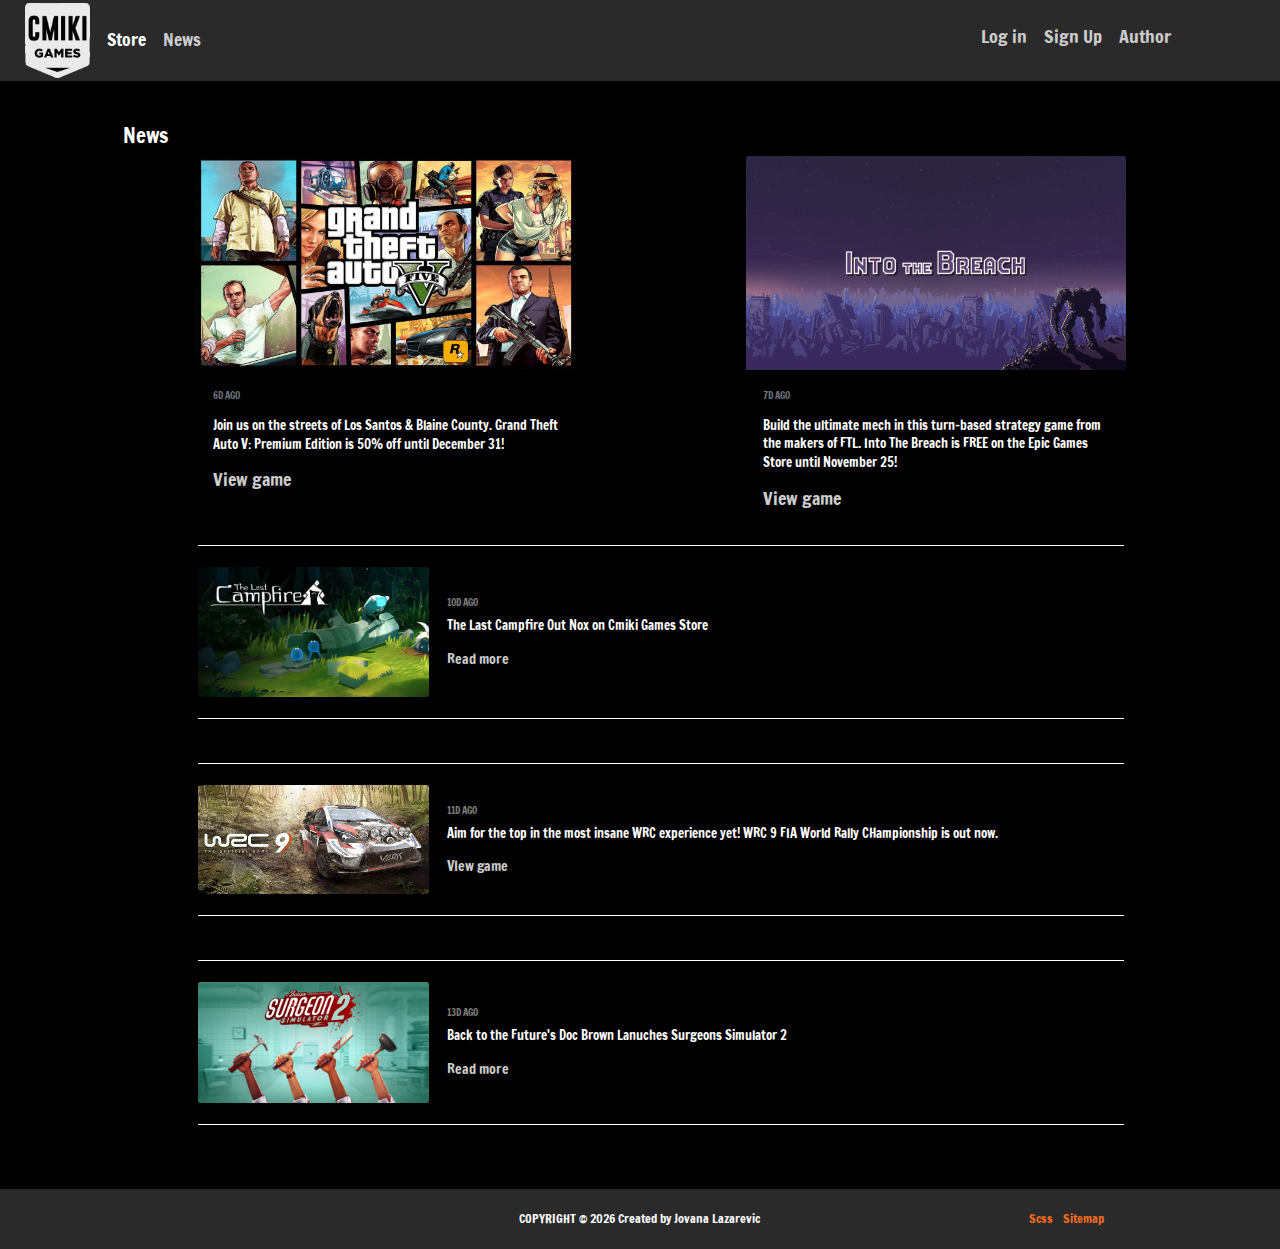
<file: news.html>
<!DOCTYPE html>
<html lang="en">
<head>
    <meta charset="UTF-8">
    <meta name="viewport" content="width=device-width, initial-scale=1.0">
    <title>Cmiki Games</title>    
    <meta name="author" content="Jovana Lazarevic"/>    
	<meta name="description" content="Check out the latest news about games, release dates and more!"/>
    <meta name="keywords" content="News"/>
    <link rel="shortcut icon" href="favicon.ico" type="image/x-icon">
    <!-- Font Awesome -->
    <link rel="stylesheet" href="https://use.fontawesome.com/releases/v5.12.1/css/all.css">
    <!-- Bootstrap -->
    <link rel="stylesheet" href="https://stackpath.bootstrapcdn.com/bootstrap/4.4.1/css/bootstrap.min.css" integrity="sha384-Vkoo8x4CGsO3+Hhxv8T/Q5PaXtkKtu6ug5TOeNV6gBiFeWPGFN9MuhOf23Q9Ifjh" crossorigin="anonymous"> 
    <!-- My CSS -->
    <link href="assets/css/style.css" rel="stylesheet" type="text/css"/>
    <!-- FONT -->
    <link href="https://fonts.googleapis.com/css2?family=Francois+One&display=swap" rel="stylesheet">
</head>
<body class="bg-black">
    <header class="d-flex justify-content-between align-items-center">
        <div id="left-menu" class="col-sm-7 col-md-8 col-lg-7">
            <a href="index.html" id="aLogo"><img id="logo" class="img-fluid mx-2" src="assets/images/logo2.png" alt="Epic Games Logo"></a>
            <a href="index.html" class="h5 mx-2 pb-4 text-white">Store</a>
            <a href="news.html" class="h5 mx-2 pb-4">News</a>
        </div>
        <div id="right-menu" class="d-none d-sm-block col-4 col-sm-4 col-md-4 col-lg-3 mb-2"> 
            <a href="#" class="mx-2 mx-sm-1 mx-lg-2 pb-4" data-toggle="modal" data-target="#modalLoginForm">Log in</a>
            <a href="#" class="mx-2 mx-sm-1 mx-lg-2 pb-4" data-toggle="modal" data-target="#modalRegisterForm">Sign Up</a>
            <a href="author.html" class="mx-2 mx-sm-1 mx-lg-2 pb-4">Author</a>
        </div>
        <!-- <div class="d-block d-sm-none"><a href="#" id="menu"></a></div> -->
        <button type="button" class="btn btn-demo d-block d-sm-none" data-toggle="modal" data-target="#sidebar">
            <i class="fas fa-bars text-white mr-3"></i>
        </button>
        <div class="modal left fade" id="sidebar" tabindex="" role="dialog" aria-labelledby="sidebar" aria-hidden="true">
            <div class="modal-dialog" role="document">
                <div class="modal-content">
                    <div class="modal-body">
                        <div class="nav flex-column">
                            <a href="#" class="mx-2 mx-sm-1 mx-lg-2 pb-4" data-toggle="modal" data-target="#modalLoginForm">Log in</a>
                            <a href="#" class="mx-2 mx-sm-1 mx-lg-2 pb-4" data-toggle="modal" data-target="#modalRegisterForm">Sign Up</a>
                            <a href="author.html" class="mx-2 mx-sm-1 mx-lg-2 pb-4">Author</a>
                        </div>
                    </div>
                    <div class="modal-footer">
                        <button type="button" class="btn btn-secondary" data-dismiss="modal">Close</button>
                    </div>
                </div>
            </div>
        </div>
    </header>
    <!-- MODAL LOG -->
    <div class="modal fade" id="modalLoginForm" tabindex="-1" role="dialog" aria-labelledby="myModalLabel" aria-hidden="true">
        <div class="text-white modal-dialog" role="document">
            <div class="modal-content bg-gray-dark">
            <div class="modal-header text-center border-color-white">
                <h4 class="modal-title w-100 font-weight-bold bg-gray-dark">Log In</h4>
                <button type="button" class="text-white close" data-dismiss="modal" aria-label="Close">
                <span aria-hidden="true">&times;</span>
                </button>
            </div>
            <form action="obrada.php" method="POST">
                <div class="modal-body mx-3">
                    <div class="md-form mb-3">
                        <i class="fas fa-envelope prefix text-white"></i>
                        <label class="text-white" for="emailReg">Email</label>
                        <input type="email" id="emailReg" name="emailReg" class="form-control fc1">
                    </div>
    
                    <div class="md-form mb-2">
                        <i class="fas fa-lock prefix text-white"></i>
                        <label class="text-white" for="password">Password</label>
                        <input type="password" id="password" name="password" class="form-control fc1">
                    </div>
    
                </div>
                <div class="modal-footer d-flex justify-content-center border-color-white">
                    <button type="submit" id="btnLog" name="btnLog" class="btn btn-white font-weight-bold text-white btn-hover rounded-lg border">Log In</button>
                </div>
            </form>
        </div>
        </div>
        </div>
        <!-- KRAJ MODAL LOG -->
         <!-- MODAL ZA REGISTRACIJU -->
         <div class="modal fade" id="modalRegisterForm" tabindex="-1" role="dialog" aria-labelledby="myModalLabel"
         aria-hidden="true">
         <div class="text-white modal-dialog" role="document">
         <div class="modal-content bg-gray-dark">
             <div class="modal-header text-center border-color-white">
             <h4 class="modal-title w-100 font-weight-bold text-white">Sing Up</h4>
             <button type="button" class="text-white close" data-dismiss="modal" aria-label="Close">
                 <span aria-hidden="true">&times;</span>
             </button>
             </div>
             <form action="obrada1.php" method="POST">
                 <div class="modal-body mx-3">
                 <div class="md-form mb-3">
                     <i class="fas fa-user prefix text-white"></i>
                     <label class="text-white" for="name">Username</label>
                     <input type="text" id="name" name="name" class="form-control fc1">
                 </div>
                 <div class="md-form mb-3">
                     <i class="fas fa-envelope prefix text-white"></i>
                     <label class="text-white" for="emailReg">Email</label>
                     <input type="email" id="emailReg" name="emailReg" class="form-control fc1">
                 </div>
         
                 <div class="md-form mb-3">
                     <i class="fas fa-lock prefix text-white"></i>
                     <label class="text-white" for="password">Password</label>
                     <input type="password" id="password" name="password" class="form-control fc1">
                 </div>
                 
                 <div class="md-form mb-2">
                     <i class="fas fa-lock prefix text-white"></i>
                     <label class="text-white" for="passwordRepeat">Confirm password</label>
                     <input type="password" id="passwordRepeat" name="passwordRepeat" class="form-control fc1">
                     <div class="text-white mt-1"></div>
                 </div>
 
                 </div>
                 <div class="modal-footer d-flex justify-content-center">
                 <button type="submit" id="btnReg" name="btnReg" class="btn btn-white font-weight-bold text-white rounded-lg border border-color-white border-size-1 hover1">Sign Up</button>
                 </div>
             </form>
         </div>
         </div>
     </div>
     <!-- KRAJ MODALA REGISTRACIJA -->
    <main class="bg-black">
        <div id="cover pt-5">
            <div id="pre-content" class="pl-5 py-4 align-items-center">                
                <h3 class="text-white text-center col-2 mt-4 h4">News</h3>
                <div class="d-flex flex-column flex-md-row justify-content-evenly">
                    <div class="card bg-black col-sm-12 col-md-4 news">
                        <img src="assets/images/gta.jpg" class="card-img-top" alt="GTA">
                        <div class="card-body">
                            <small class="text-muted d-block mb-3">6D AGO</small>
                            <p class="text-white mess">Join us on the streets of Los Santos & Blaine County. Grand Theft Auto V: Premium Edition is 50% off until December 31!</p>
                            <a href="news.html">View game</a>
                        </div>
                    </div>
                    <div class="card bg-black col-sm-12 col-md-4 news">
                        <img src="assets/images/intoTB.jpg" class="card-img-top" alt="Into The Breach">
                        <div class="card-body">
                            <small class="text-muted d-block mb-3">7D AGO</small>
                            <p class="text-white mess">Build the ultimate mech in this turn-based strategy game from the makers of FTL. Into The Breach is FREE on the Epic Games Store until November 25!</p>                              
                            <a href="news.html">View game</a>
                        </div>
                    </div>
                </div>
                <div id="news-list" class="d-flex flex-column align-items-center w-100 w-sm-75">
                    <div class="card mb-3 bg-black py-3 w-75">
                        <div class="row no-gutters border-bottom border-top border-white py-sm-2 py-md-3 py-lg-4">
                        <div class="col-3 align-self-center">
                            <img src="assets/images/tlc.jpg" class="card-img" alt="TLC"/>
                        </div>
                        <div class="col-8 align-self-center">
                            <div class="card-body">
                            <small class="text-white-50 mb-2 d-block">10D AGO</small>
                            <p class="card-text text-white text-wrap">The Last Campfire Out Nox on Cmiki Games Store</p>
                            <a href="news.html" class="text-small">Read more</a>
                            </div>
                        </div>
                        </div>
                    </div>    
                    <div class="card mb-3 bg-black py-3 w-75">
                        <div class="row no-gutters border-bottom border-top border-white py-sm-2 py-md-3 py-lg-4">
                        <div class="col-3 align-self-center">
                            <img src="assets/images/wrc2.jpg" class="card-img" alt="WRC FIA 9"/>
                        </div>
                        <div class="col-8 align-self-center">
                            <div class="card-body">
                            <small class="text-white-50 mb-2 d-block">11D AGO</small>
                            <p class="card-text text-white text-wrap">Aim for the top in the most insane WRC experience yet! WRC 9 FIA World Rally CHampionship is out now.</p>
                            <a href="news.html" class="text-small">VIew game</a>
                            </div>
                        </div>
                        </div>
                    </div> 
                    <div class="card mb-3 bg-black py-3 w-75">
                        <div class="row no-gutters border-bottom border-top border-white py-sm-2 py-md-3 py-lg-4">
                        <div class="col-3 align-self-center">
                            <img src="assets/images/surgeons.jpg" class="card-img" alt="Surgeons"/>
                        </div>
                        <div class="col-8 align-self-center">
                            <div class="card-body">
                            <small class="text-white-50 mb-2 d-block">13D AGO</small>
                            <p class="card-text text-white text-wrap">Back to the Future's Doc Brown Lanuches Surgeons Simulator 2</p>
                            <a href="news.html" class="text-small">Read more</a>
                            </div>
                        </div>
                        </div>
                    </div>      
                </div>   
            </div>        
        </div>
    </main> 
    <footer class="d-flex bg-gray-dark mt-3">
        <div class="col-4"></div>
        <div class="col-4 text-white text-center">
            <p class="text-white m-0">COPYRIGHT © <script>var datum= new Date(); document.write(datum.getFullYear());</script> Created by Jovana Lazarevic</p>
        </div>
        <div class="col-4 text-center">
            <a href="assets/css/style.scss" class="text-orange mx-1">Scss</a>
            <a href="sitemap.xml" class="text-orange mx-1">Sitemap</a>
        </div>
    </footer>
    <!-- Compiled and minified JavaScript -->
    <script src="assets/js/jquery-3.4.1.min.js"></script>
    <script src="assets/js/jquery-ui.js"></script>
    <script src="assets/js/popper.min.js"></script>
    <!-- <script src="js/bootstrap.min.js"></script> -->
    <script src="assets/js/main.js"></script> 
    <script src="https://stackpath.bootstrapcdn.com/bootstrap/4.5.2/js/bootstrap.min.js" integrity="sha384-B4gt1jrGC7Jh4AgTPSdUtOBvfO8shuf57BaghqFfPlYxofvL8/KUEfYiJOMMV+rV" crossorigin="anonymous"></script>
</body>
</html>
</file>
<file: assets/css/style.css>
* {
  margin: 0px;
  padding: 0px;
  font-family: 'Francois One', sans-serif;
  font-weight: 400;
  font-size: .875rem;
  line-height: 1.43;
  font-weight: lighter;
}

.bg-gray-dark {
  background-color: #2a2a2a;
}

.bg-black {
  background-color: #000;
}

.bg-orange {
  background-color: #f86c1b !important;
}

.text-orange {
  color: #f86c1b;
}

.justify-content-evenly {
  -webkit-box-pack: space-evenly;
      -ms-flex-pack: space-evenly;
          justify-content: space-evenly;
}

.letter-sp-08 {
  letter-spacing: 0.8pt;
}

.h6 {
  font-size: 17px !important;
}

hr {
  border-bottom: 1px solid #f86c1b;
  width: 100px;
}

a {
  text-decoration: none !important;
  color: #ccc;
  -webkit-transition: 1s;
  transition: 1s;
}

a:hover {
  color: #f86c1b;
  -webkit-transition: 0.5s;
  transition: 0.5s;
}

#cover {
  margin: 0 auto;
  width: 80%;
}

#cover a {
  font-size: 15px;
}

header {
  background-color: #2a2a2a;
  padding: 3px;
}

header a {
  -webkit-transition: 1s;
  transition: 1s;
  color: #ccc;
  font-size: 18px;
}

header a:hover {
  color: #ffffff;
  border-bottom: 4px solid #f86c1b;
  -webkit-transition: 0.5s;
  transition: 0.5s;
}

header #aLogo {
  border-bottom: none;
}

#logo {
  width: 65px;
  opacity: 0.9;
  -webkit-transition: 1s;
  transition: 1s;
}

#logo:hover {
  -webkit-transition: 0.5s;
  transition: 0.5s;
  opacity: 1;
}

.modal label {
  font-size: 17px;
}

.modal button[type="button"] span {
  font-size: 25px;
}

#right-pc {
  position: relative;
}

#right-pc i {
  left: 140px;
  bottom: 10px;
  position: absolute;
  color: #f86c1b;
}

input {
  color: #f86c1b !important;
}

input:active, input:focus {
  background-color: rgba(0, 0, 0, 0.2) !important;
}

.carousel-indicators {
  top: 350px;
}

#slider {
  height: 350px !important;
}

#slider h1 {
  top: 80px;
}

#slider p {
  top: 100px;
}

.holder p {
  font-size: 15px;
}

.holder span, .holder del {
  font-size: 15px;
}

.card:hover::before {
  content: " ";
  position: absolute;
  top: 0;
  left: 0;
  right: 0;
  z-index: 1;
  background: rgba(20, 20, 20, 0.1);
}

.card::before {
  content: " ";
  position: absolute;
  top: 0;
  left: 0;
  right: 0;
  z-index: 1;
  background: rgba(20, 20, 20, 0.4);
}

.text-small {
  font-size: 14px !important;
}

.card .news .mess {
  font-size: 16px !important;
}

.card .news a {
  font-size: 14px !important;
}

#rel .card:hover::before {
  bottom: 30%;
}

#rel .card::before {
  bottom: 30%;
}

#cs .card:hover::before {
  bottom: 35%;
}

#cs .card::before {
  bottom: 35%;
}

.poster, .browse {
  height: 350px;
  width: 80%;
  background-position: center;
  background-repeat: no-repeat;
  background-size: contain;
}

.poster .note, .browse .note {
  top: 130px;
  left: 65px;
}

.poster .note p, .browse .note p {
  font-size: 15px;
}

.poster .note button, .browse .note button {
  font-size: 12px;
}

.poster .note a, .browse .note a {
  font-size: 10px;
}

.browse {
  background-image: url("../images/browse.png");
}

.poster {
  background-image: url("../images/crysis-poster1.png");
}

#headline h1 {
  font-size: 40px;
}

#a-img img {
  width: 25%;
}

#a-desc p {
  font-size: 20px;
  background-color: transparent;
  background: linear-gradient(45deg, #dbd2bf 25%, #ff9800 65%);
  -webkit-background-clip: text;
  -webkit-text-fill-color: transparent;
}

#a-desc a {
  font-size: 22px;
}

#a-desc a:hover {
  border-bottom: 1px solid #f86c1b;
}

footer {
  height: 60px;
  -webkit-box-align: center;
      -ms-flex-align: center;
          align-items: center;
}

@media screen and (max-width: 1660px) {
  .browse .note {
    left: 100px;
  }
  .poster .note {
    left: 170px;
  }
  #pre-content a {
    font-size: 18px;
  }
}

@media screen and (max-width: 1550px) {
  .browse .note {
    top: 160px;
    left: 50px;
  }
  .poster .note {
    top: 160px;
    left: 110px;
  }
}

@media screen and (max-width: 1290px) {
  .browse .note {
    top: 140px;
    left: 40px;
  }
  .poster .note {
    top: 140px;
    left: 40px;
  }
  .carousel-indicators {
    margin-left: 6% !important;
    margin-right: 6% !important;
  }
  .card p, .card del, .card span {
    font-size: 13px !important;
  }
}

@media screen and (max-width: 1200px) {
  .carousel-indicators {
    margin-left: 5% !important;
    margin-right: 5% !important;
  }
}

@media screen and (min-width: 990px) {
  #cover {
    width: 85%;
  }
  .carousel-indicators {
    top: 230px;
    left: 600px;
  }
  .browse .note {
    top: 100px !important;
  }
  .poster .note {
    top: 120px !important;
  }
}

@media screen and (max-width: 990px) {
  #cover {
    width: 85%;
  }
  .carousel-indicators {
    top: 250px;
  }
  .browse .note {
    top: 100px !important;
  }
  .poster .note {
    top: 120px !important;
  }
  .note h2 {
    font-size: 16px !important;
  }
  .note p {
    font-size: 14px !important;
  }
  .note a, .note button {
    font-size: 12px !important;
  }
}

@media screen and (max-width: 960px) {
  #slider {
    height: 300px !important;
  }
  header a {
    font-size: 14px !important;
  }
  #header a {
    font-size: 14px !important;
  }
  .card p, .card span, .card del {
    font-size: 10px;
  }
}

@media screen and (max-width: 768px) {
  #slider {
    height: 440px !important;
  }
  .carousel-indicators {
    top: 395px;
    left: 250px;
  }
  .note h2 {
    font-size: 15px !important;
  }
  .note p {
    font-size: 13px !important;
  }
  .note a {
    font-size: 10px !important;
  }
  .poster .note {
    top: 130px !important;
  }
  .browse .note {
    top: 110px !important;
  }
  .poster, .browse {
    width: 100% !important;
  }
}

@media screen and (max-width: 575px) {
  hr {
    border-bottom: none;
    border-right: 1px solid #f86c1b;
    height: 20px;
  }
}

@media screen and (max-width: 600px) {
  .carousel-indicators {
    top: 370px;
    left: 250px;
  }
  header a {
    font-size: 12px !important;
  }
}

@media screen and (max-width: 480px) {
  #pre-content a {
    font-size: 14px !important;
  }
  .carousel-indicators {
    top: 370px;
    left: 250px;
  }
  header a {
    font-size: 12px !important;
  }
  .note h2 {
    font-size: 12px !important;
  }
  .note p {
    font-size: 10px !important;
  }
  .note a, .note button {
    font-size: 7px !important;
  }
  .poster .note {
    top: 140px !important;
  }
  .browse .note {
    top: 130px !important;
  }
}

.modal.left .modal-dialog {
  position: fixed;
  right: 0;
  margin: auto;
  width: 120px;
  height: 25%;
  -webkit-transform: translate3d(0%, 0, 0);
  transform: translate3d(0%, 0, 0);
}

.modal.left .modal-dialog a:hover {
  color: #f86c1b;
}

.modal.left .modal-content {
  height: 100%;
  overflow-y: auto;
}

.modal.right .modal-body {
  padding: 15px 15px 80px;
}

.modal.right.fade .modal-dialog {
  left: -320px;
  -webkit-transition: opacity 0.3s linear, left 0.3s ease-out;
  transition: opacity 0.3s linear, left 0.3s ease-out;
}

.modal.right.fade.show .modal-dialog {
  right: 0;
}
/*# sourceMappingURL=style.css.map */
</file>
